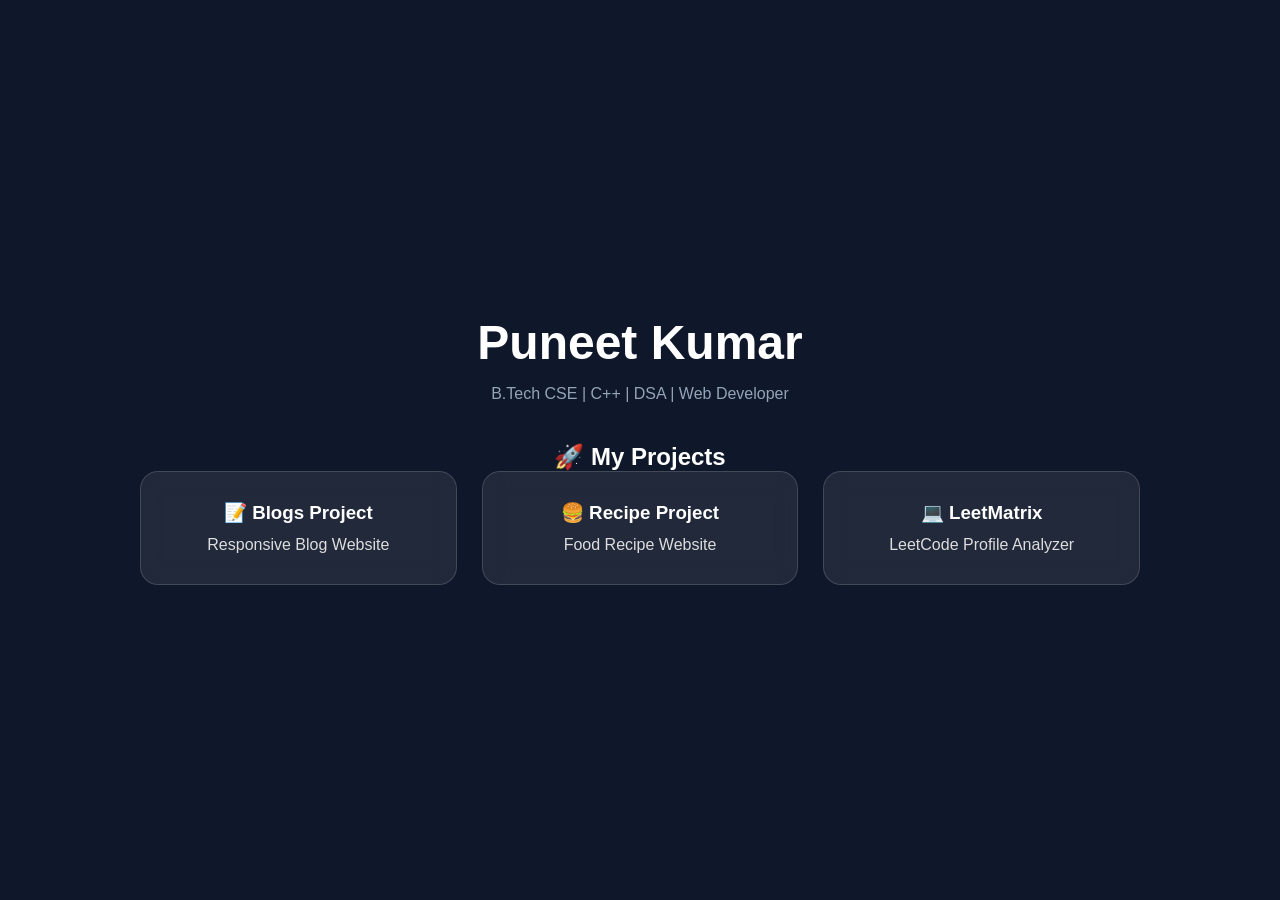
<file: index.html>
<!DOCTYPE html>
<html lang="en">
<head>
    <meta charset="UTF-8">
    <meta name="viewport" content="width=device-width, initial-scale=1.0">
    <title>Puneet Kumar | Portfolio</title>
    <link rel="stylesheet" href="style.css">
</head>
<body>

<div class="container">

    <h1>Puneet Kumar</h1>
    <p>B.Tech CSE | C++ | DSA | Web Developer</p>

    <h2>🚀 My Projects</h2>

    <div class="projects">

        <a href="Blogs_Project/" class="card">
            <h3>📝 Blogs Project</h3>
            <p>Responsive Blog Website</p>
        </a>

        <a href="Recipe_Project/" class="card">
            <h3>🍔 Recipe Project</h3>
            <p>Food Recipe Website</p>
        </a>

        <a href="leetmatrix/" class="card">
            <h3>💻 LeetMatrix</h3>
            <p>LeetCode Profile Analyzer</p>
        </a>

    </div>

</div>

</body>
</html>
</file>
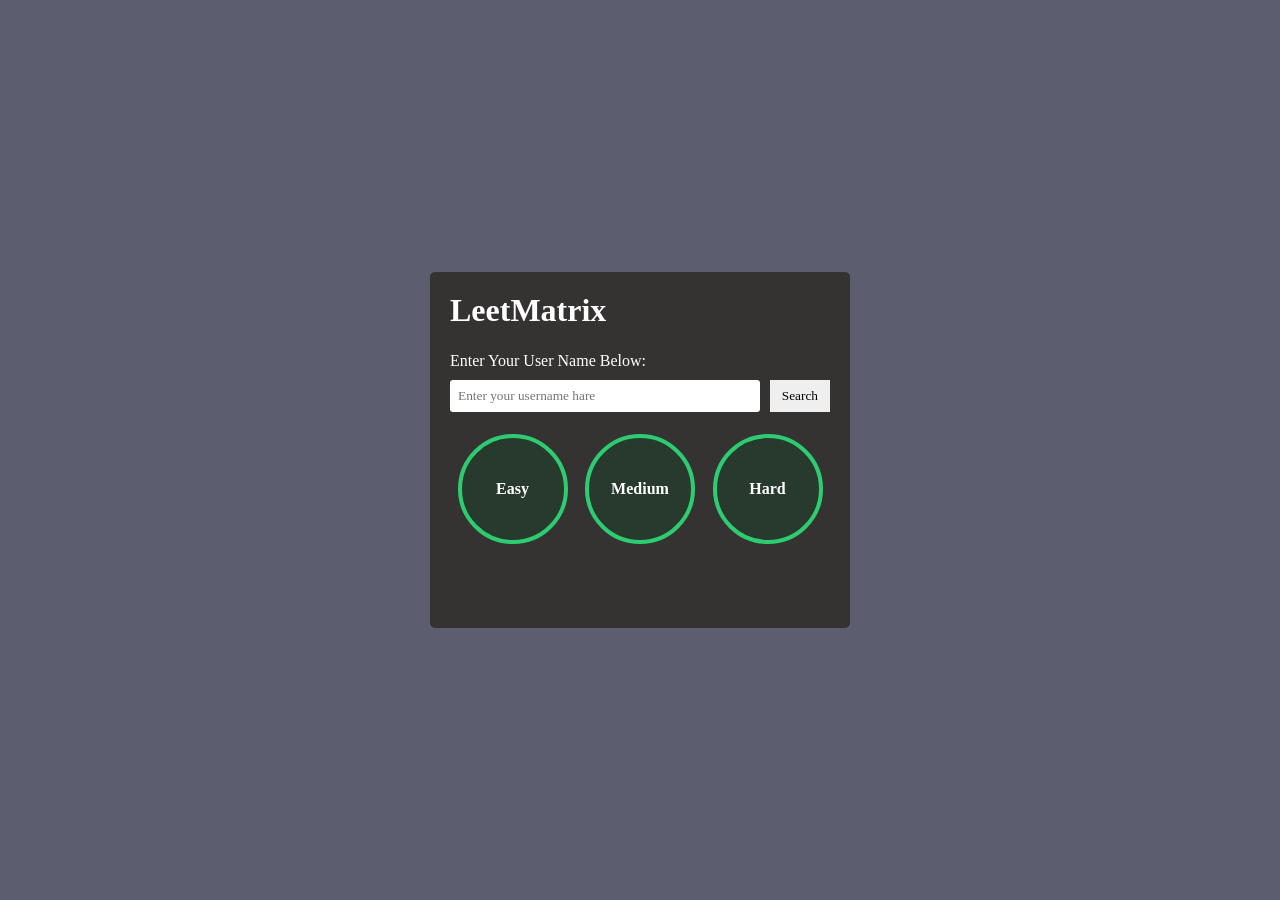
<file: leetmatrix/index.html>
<!DOCTYPE html>
<html lang="en">
<head>
    <meta charset="UTF-8">
    <meta name="viewport" content="width=device-width, initial-scale=1.0">
    <title>LeetMatrix</title>
    <link rel="stylesheet" href="style.css">
</head>
<body>
    <div class="container">
        <h1>LeetMatrix</h1>

        <div class="user-container">
            <p>Enter Your User Name Below:</p>
            <div class="user-input-container">
                <input type="text" placeholder="Enter your username hare" id="user-input">
                <button id="search-btn">Search</button>
            </div>
        </div>

        <div class="stats-container">
            <div class="progress">
                <div class="progress-item circle">
                    <div class="easy-progress">
                        <span id="easy-label"></span>
                        <p>Easy</p>
                    </div>
                </div>

                <div class="progress-item circle">
                    <div class="medium-progress">
                        <span id="medium-label"></span>
                        <p>Medium</p>
                    </div>
                </div>

                <div class="progress-item circle">
                    <div class="hard-progress">
                        <span id="hard-label"></span>
                        <p>Hard</p>
                    </div>
                </div>

            </div>

            <div class="stats-cards ">

            </div>

        </div>

    </div>

    <script src="script.js"></script>
</body>
</html>
</file>
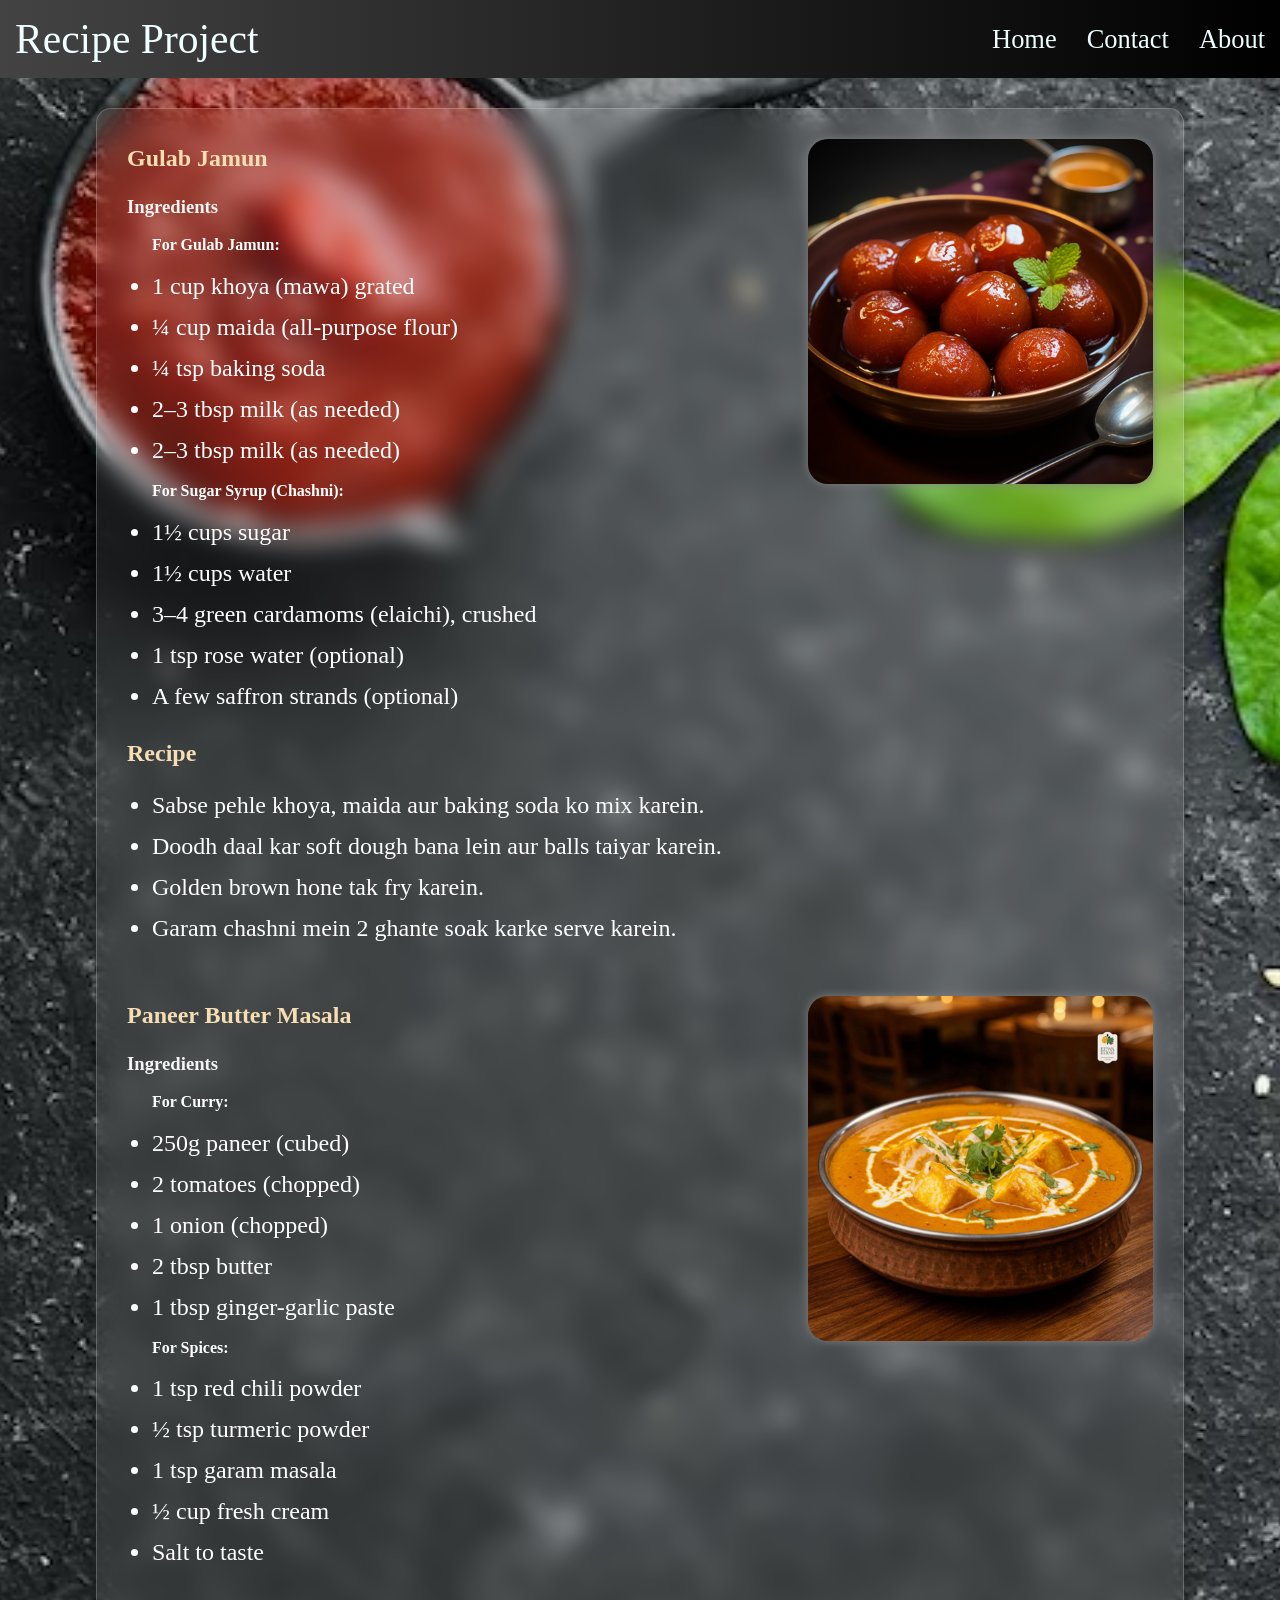
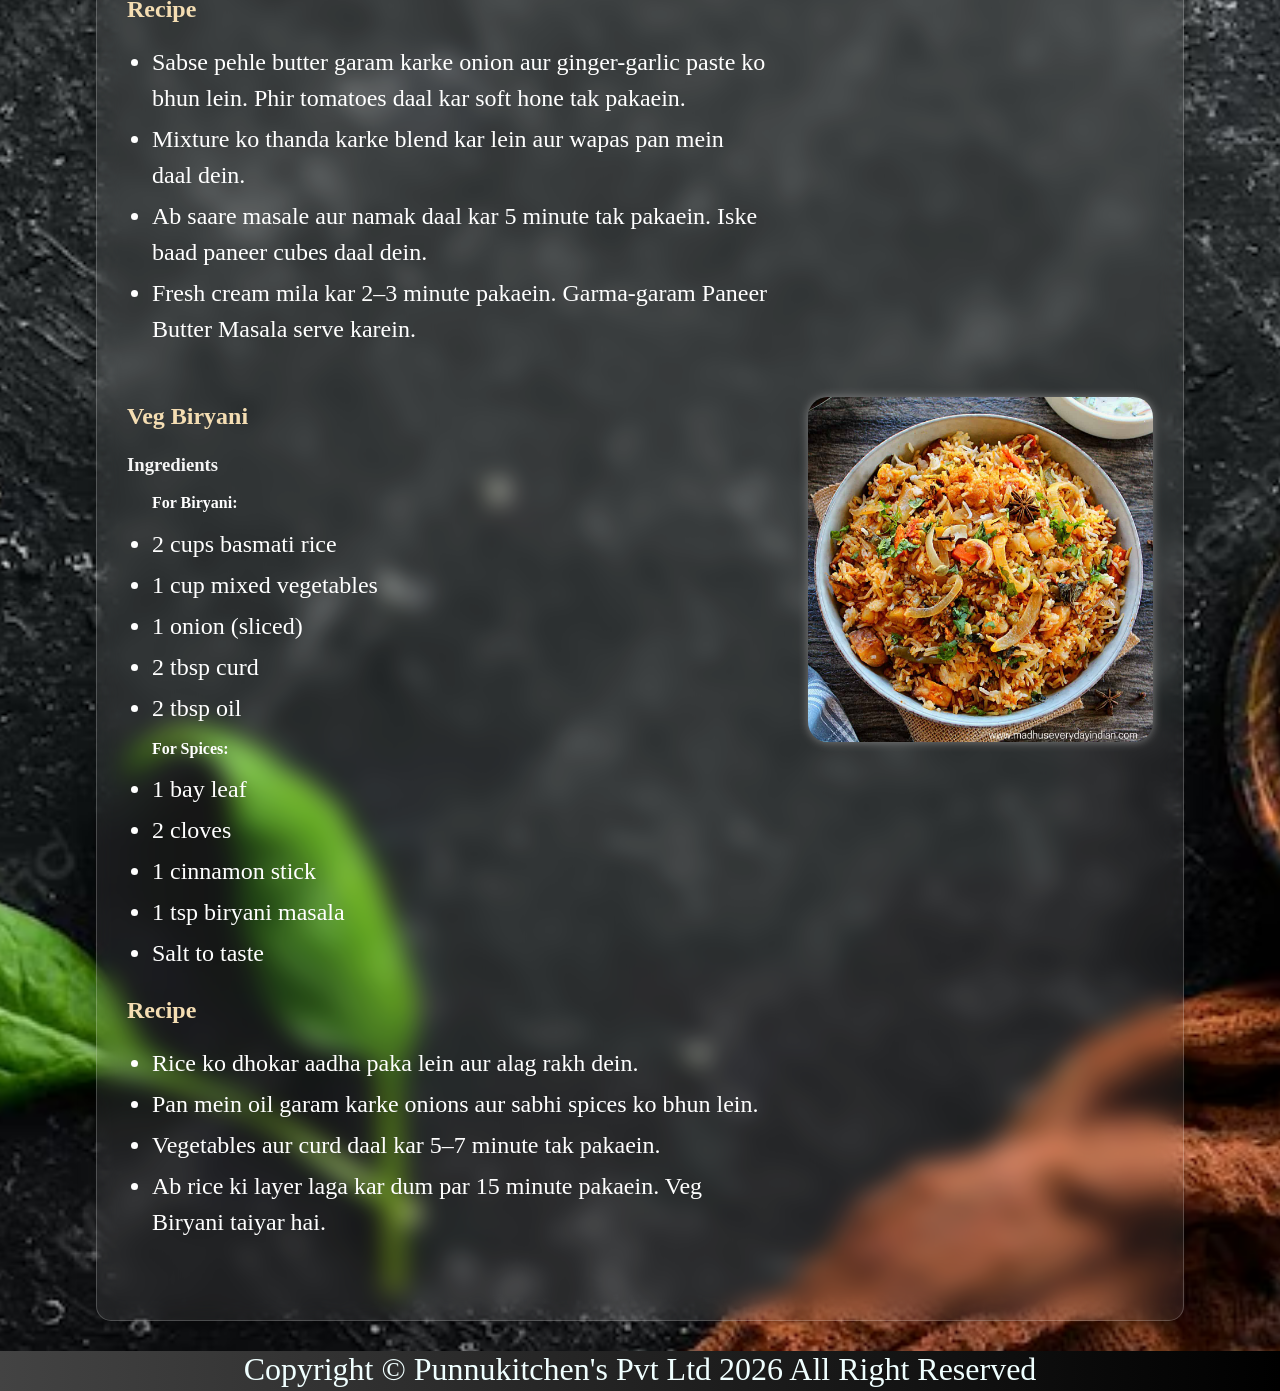
<file: Recipe_Project/Index.html>
<!DOCTYPE html>
<html lang="en">
<head>
    <meta charset="UTF-8">
    <meta name="viewport" content="width=device-width, initial-scale=1.0">
    <title>Recipe Project</title>
    <link rel="stylesheet" href="style.css">
</head>
<body>
    <div class="container">
        <header>
            <div class="navcontainer">
          <nav>
            <ul id="navlist">
                <li>
                    <p id="navlogo">Recipe Project</p>
                </li>
                <li>
                    <div id="itemFlex">
                      <a href="#" >Home</a>
                      <a href="#" >Contact</a>
                      <a href="#" >About</a>

                    </div>
                </li>
            </ul>
          </nav>  
        </div>
        </header>

        <main><div class="contentBox">
            <!-- item1 -->
             <section>
                <div class="item">
                    <div class="leftBox">
                        <!-- heading -->
                         <h2>Gulab Jamun</h2>
                         <div>
                         <h3>Ingredients</h3>
                         <ul>
                            <h4>For Gulab Jamun:</h4>

                            <li>1 cup khoya (mawa) grated</li>
                            <li>¼ cup maida (all-purpose flour)</li>
                            <li>¼ tsp baking soda</li>
                            <li>2–3 tbsp milk (as needed)</li>
                            <li>2–3 tbsp milk (as needed)</li>

                            <h4>For Sugar Syrup (Chashni):</h4>

                            <li>1½ cups sugar</li>
                            <li>1½ cups water</li>
                            <li>3–4 green cardamoms (elaichi), crushed</li>
                            <li>1 tsp rose water (optional)</li>
                            <li>A few saffron strands (optional)</li>
                         </ul>
                    </div>

                    <div>
                        <h2>Recipe</h2>
                        <ul>
                            <li>Sabse pehle khoya, maida aur baking soda ko mix karein.</li>
                            <li>Doodh daal kar soft dough bana lein aur balls taiyar karein.</li>
                            <li>Golden brown hone tak fry karein.</li>
                            <li>Garam chashni mein 2 ghante soak karke serve karein.</li>
                        </ul>
                    </div>

                    </div>
                    <div class="rightBox">
                        <img src="image/julab_jamun.jpg" alt="Julab Jamun">
                    </div>
                </div>

                <div class="item">
    <div class="leftBox">
        <!-- heading -->
        <h2>Paneer Butter Masala</h2>

        <div>
            <h3>Ingredients</h3>
            <ul>
                <h4>For Curry:</h4>

                <li>250g paneer (cubed)</li>
                <li>2 tomatoes (chopped)</li>
                <li>1 onion (chopped)</li>
                <li>2 tbsp butter</li>
                <li>1 tbsp ginger-garlic paste</li>

                <h4>For Spices:</h4>

                <li>1 tsp red chili powder</li>
                <li>½ tsp turmeric powder</li>
                <li>1 tsp garam masala</li>
                <li>½ cup fresh cream</li>
                <li>Salt to taste</li>
            </ul>
        </div>

        <div>
            <h2>Recipe</h2>
            <ul>
                <li>Sabse pehle butter garam karke onion aur ginger-garlic paste ko bhun lein. Phir tomatoes daal kar soft hone tak pakaein.</li>
                <li>Mixture ko thanda karke blend kar lein aur wapas pan mein daal dein.</li>
                <li>Ab saare masale aur namak daal kar 5 minute tak pakaein. Iske baad paneer cubes daal dein.</li>
                <li>Fresh cream mila kar 2–3 minute pakaein. Garma-garam Paneer Butter Masala serve karein.</li>
            </ul>
        </div>

    </div>

    <div class="rightBox">
        <img src="image/paneer-butter-masala.jpg" alt="Paneer Butter Masala">
    </div>
</div>


<div class="item">
    <div class="leftBox">
        <!-- heading -->
        <h2>Veg Biryani</h2>

        <div>
            <h3>Ingredients</h3>
            <ul>
                <h4>For Biryani:</h4>

                <li>2 cups basmati rice</li>
                <li>1 cup mixed vegetables</li>
                <li>1 onion (sliced)</li>
                <li>2 tbsp curd</li>
                <li>2 tbsp oil</li>

                <h4>For Spices:</h4>

                <li>1 bay leaf</li>
                <li>2 cloves</li>
                <li>1 cinnamon stick</li>
                <li>1 tsp biryani masala</li>
                <li>Salt to taste</li>
            </ul>
        </div>

        <div>
            <h2>Recipe</h2>
            <ul>
                <li>Rice ko dhokar aadha paka lein aur alag rakh dein.</li>
                <li>Pan mein oil garam karke onions aur sabhi spices ko bhun lein.</li>
                <li>Vegetables aur curd daal kar 5–7 minute tak pakaein.</li>
                <li>Ab rice ki layer laga kar dum par 15 minute pakaein. Veg Biryani taiyar hai.</li>
            </ul>
        </div>

    </div>

    <div class="rightBox">
        <img src="image/vegetable-biryani.jpg" alt="Veg Biryani">
    </div>
</div>
             </section>
        </div>
    </main>
        
        <footer>
        <div class="footerbox">
            <p>
                Copyright &copy; Punnukitchen's Pvt Ltd 2026 All Right Reserved
            </p>
        </div>
        </footer>
    </div>
</body>
</html>
</file>
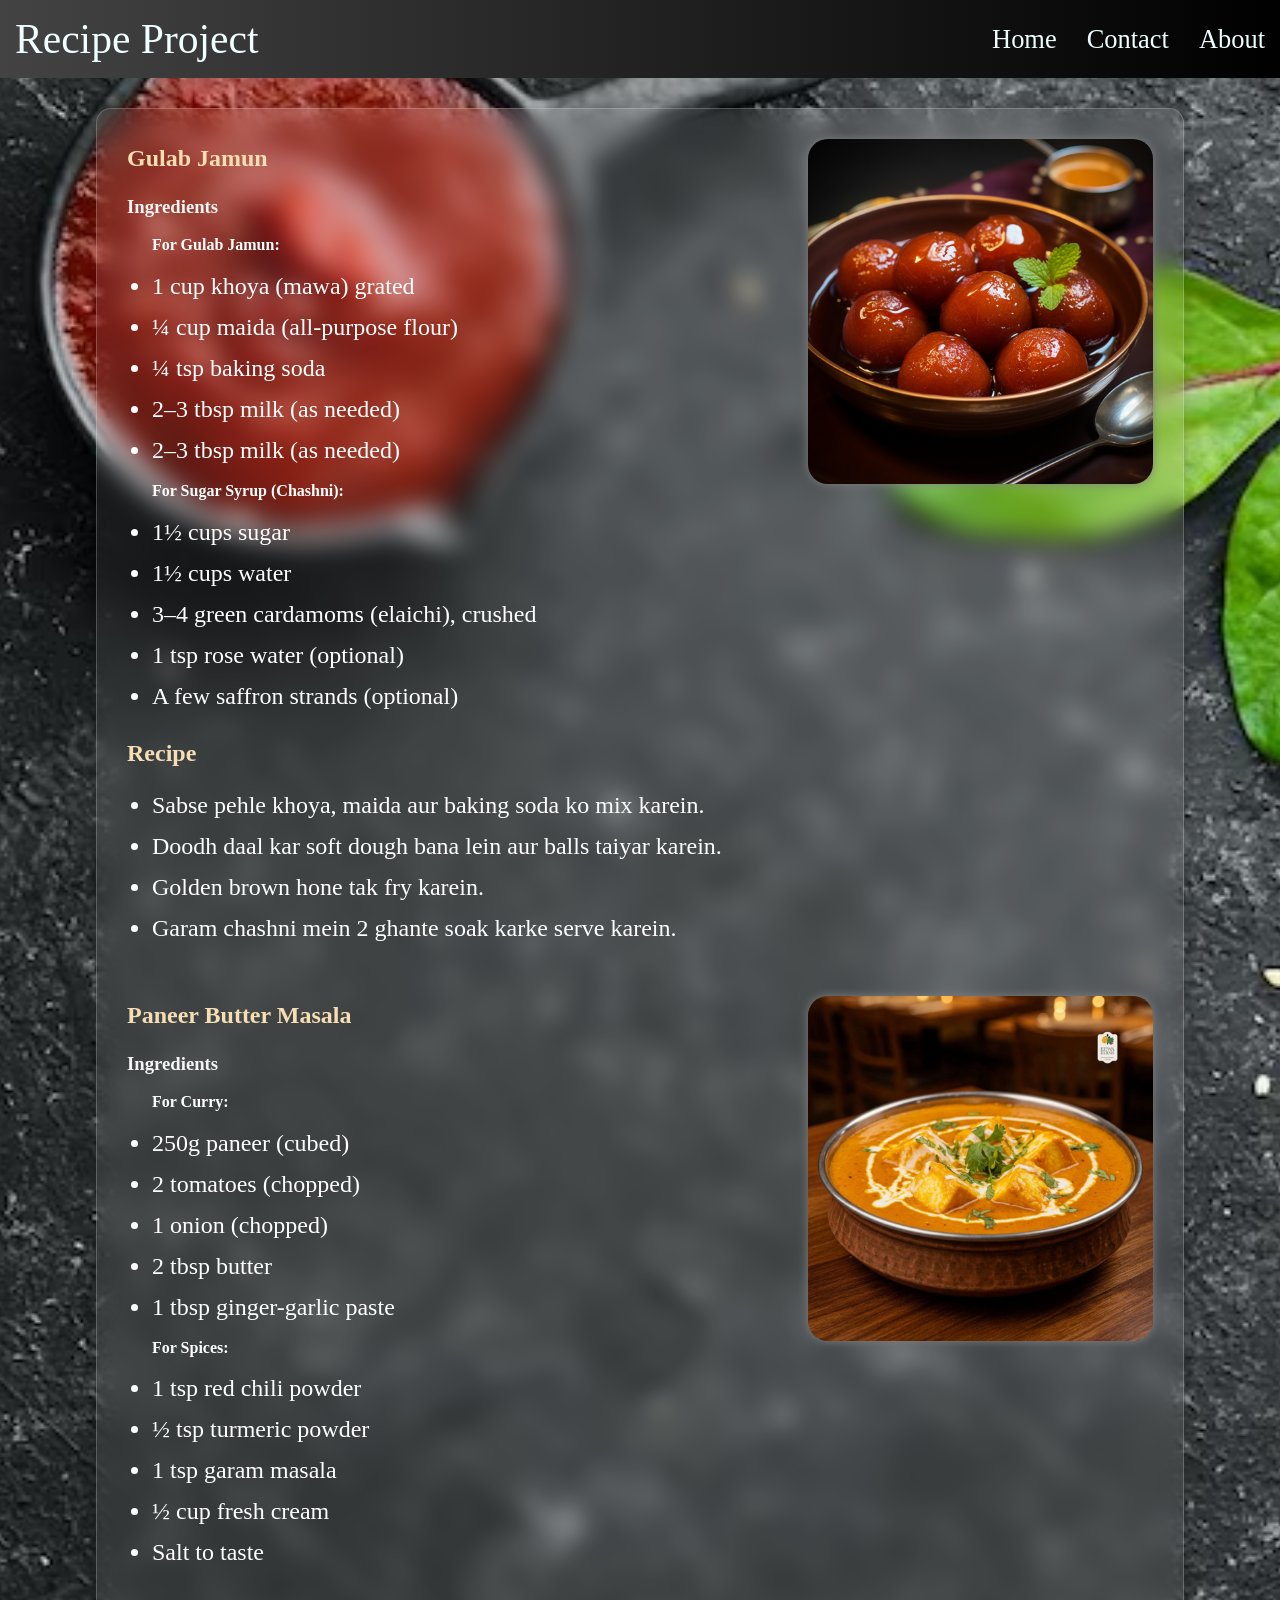
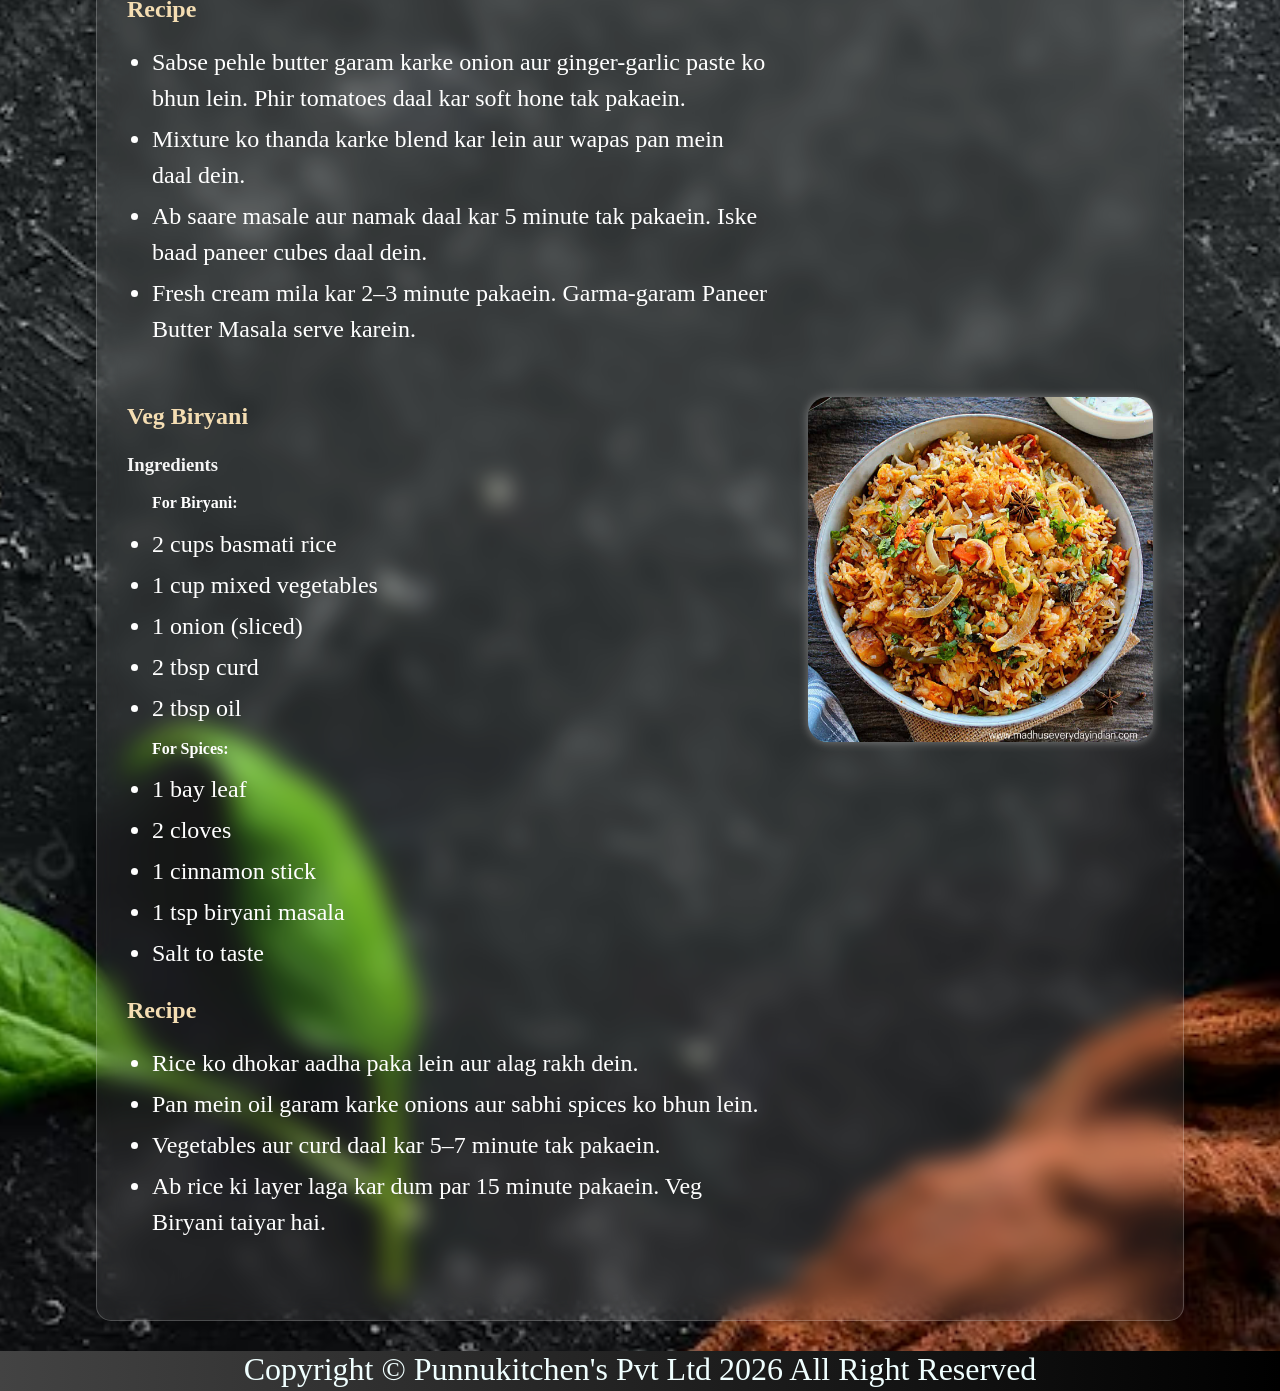
<file: Recipe_Project/index.html>
<!DOCTYPE html>
<html lang="en">
<head>
    <meta charset="UTF-8">
    <meta name="viewport" content="width=device-width, initial-scale=1.0">
    <title>Recipe Project</title>
    <link rel="stylesheet" href="style.css">
</head>
<body>
    <div class="container">
        <header>
            <div class="navcontainer">
          <nav>
            <ul id="navlist">
                <li>
                    <p id="navlogo">Recipe Project</p>
                </li>
                <li>
                    <div id="itemFlex">
                      <a href="#" >Home</a>
                      <a href="#" >Contact</a>
                      <a href="#" >About</a>

                    </div>
                </li>
            </ul>
          </nav>  
        </div>
        </header>

        <main><div class="contentBox">
            <!-- item1 -->
             <section>
                <div class="item">
                    <div class="leftBox">
                        <!-- heading -->
                         <h2>Gulab Jamun</h2>
                         <div>
                         <h3>Ingredients</h3>
                         <ul>
                            <h4>For Gulab Jamun:</h4>

                            <li>1 cup khoya (mawa) grated</li>
                            <li>¼ cup maida (all-purpose flour)</li>
                            <li>¼ tsp baking soda</li>
                            <li>2–3 tbsp milk (as needed)</li>
                            <li>2–3 tbsp milk (as needed)</li>

                            <h4>For Sugar Syrup (Chashni):</h4>

                            <li>1½ cups sugar</li>
                            <li>1½ cups water</li>
                            <li>3–4 green cardamoms (elaichi), crushed</li>
                            <li>1 tsp rose water (optional)</li>
                            <li>A few saffron strands (optional)</li>
                         </ul>
                    </div>

                    <div>
                        <h2>Recipe</h2>
                        <ul>
                            <li>Sabse pehle khoya, maida aur baking soda ko mix karein.</li>
                            <li>Doodh daal kar soft dough bana lein aur balls taiyar karein.</li>
                            <li>Golden brown hone tak fry karein.</li>
                            <li>Garam chashni mein 2 ghante soak karke serve karein.</li>
                        </ul>
                    </div>

                    </div>
                    <div class="rightBox">
                        <img src="image/julab_jamun.jpg" alt="Julab Jamun">
                    </div>
                </div>

                <div class="item">
    <div class="leftBox">
        <!-- heading -->
        <h2>Paneer Butter Masala</h2>

        <div>
            <h3>Ingredients</h3>
            <ul>
                <h4>For Curry:</h4>

                <li>250g paneer (cubed)</li>
                <li>2 tomatoes (chopped)</li>
                <li>1 onion (chopped)</li>
                <li>2 tbsp butter</li>
                <li>1 tbsp ginger-garlic paste</li>

                <h4>For Spices:</h4>

                <li>1 tsp red chili powder</li>
                <li>½ tsp turmeric powder</li>
                <li>1 tsp garam masala</li>
                <li>½ cup fresh cream</li>
                <li>Salt to taste</li>
            </ul>
        </div>

        <div>
            <h2>Recipe</h2>
            <ul>
                <li>Sabse pehle butter garam karke onion aur ginger-garlic paste ko bhun lein. Phir tomatoes daal kar soft hone tak pakaein.</li>
                <li>Mixture ko thanda karke blend kar lein aur wapas pan mein daal dein.</li>
                <li>Ab saare masale aur namak daal kar 5 minute tak pakaein. Iske baad paneer cubes daal dein.</li>
                <li>Fresh cream mila kar 2–3 minute pakaein. Garma-garam Paneer Butter Masala serve karein.</li>
            </ul>
        </div>

    </div>

    <div class="rightBox">
        <img src="image/paneer-butter-masala.jpg" alt="Paneer Butter Masala">
    </div>
</div>


<div class="item">
    <div class="leftBox">
        <!-- heading -->
        <h2>Veg Biryani</h2>

        <div>
            <h3>Ingredients</h3>
            <ul>
                <h4>For Biryani:</h4>

                <li>2 cups basmati rice</li>
                <li>1 cup mixed vegetables</li>
                <li>1 onion (sliced)</li>
                <li>2 tbsp curd</li>
                <li>2 tbsp oil</li>

                <h4>For Spices:</h4>

                <li>1 bay leaf</li>
                <li>2 cloves</li>
                <li>1 cinnamon stick</li>
                <li>1 tsp biryani masala</li>
                <li>Salt to taste</li>
            </ul>
        </div>

        <div>
            <h2>Recipe</h2>
            <ul>
                <li>Rice ko dhokar aadha paka lein aur alag rakh dein.</li>
                <li>Pan mein oil garam karke onions aur sabhi spices ko bhun lein.</li>
                <li>Vegetables aur curd daal kar 5–7 minute tak pakaein.</li>
                <li>Ab rice ki layer laga kar dum par 15 minute pakaein. Veg Biryani taiyar hai.</li>
            </ul>
        </div>

    </div>

    <div class="rightBox">
        <img src="image/vegetable-biryani.jpg" alt="Veg Biryani">
    </div>
</div>
             </section>
        </div>
    </main>
        
        <footer>
        <div class="footerbox">
            <p>
                Copyright &copy; Punnukitchen's Pvt Ltd 2026 All Right Reserved
            </p>
        </div>
        </footer>
    </div>
</body>
</html>
</file>
<file: style.css>
*{
    margin:0;
    padding:0;
    box-sizing:border-box;
    font-family:Arial,Helvetica,sans-serif;
}

body{
    background:#0f172a;
    color:white;
    display:flex;
    justify-content:center;
    align-items:center;
    min-height:100vh;
}

.container{
    width:90%;
    max-width:1000px;
    text-align:center;
}

h1{
    font-size:3rem;
}

p{
    color:#94a3b8;
    margin:15px 0 40px;
}

.projects{
    display:grid;
    grid-template-columns:repeat(auto-fit,minmax(250px,1fr));
    gap:25px;
}

.card{
    text-decoration:none;
    color:white;
    background:rgba(255,255,255,.08);
    padding:30px;
    border-radius:18px;
    transition:.3s;
    backdrop-filter:blur(12px);
    border:1px solid rgba(255,255,255,.15);
}

.card:hover{
    transform:translateY(-10px);
    background:#2563eb;
    box-shadow:0 15px 30px rgba(37,99,235,.4);
}

.card h3{
    margin-bottom:12px;
}

.card p{
    color:#ddd;
    margin:0;
}
</file>
<file: leetmatrix/style.css>
*{

    margin: 0;
    padding: 0;
    box-sizing: border-box;
    font-family:'Times New Roman', Times, serif;
}

body{
    background:#5d5d70;
    color: white;
    height: 100vh;
    display: flex;
    justify-content: center;
    align-items: center;
}

.container{
    display: flex;
    flex-direction: column;
    gap:1.4rem;
    background:#353232;
    padding: 20px;
    border-radius: 5px;
    width: 90%;
    max-width: 420px;
}

h1{
    font-size: 2rem;

}

.user-container{
    display: flex;
    flex-direction: column;
    gap: 10px;
}

.user-input-container{
    display: flex;
    gap: 10px;
}

#user-input{
    flex: 1;
    padding: 8px;
    border-radius: 3px;
    border: none;
}

#search-btn{
    padding:8px 12px;
    border:none;
    cursor:pointer;
}

.circle{
    width: 110px;
    height: 110px;
    border-radius: 50%;
    border: 4px solid #2ecc71;
    position: relative;
    display: flex;
    align-items: center;
    justify-content: center;
    font-size: 1rem;
    color: white;
    font-weight: 700;
    flex-direction: column;
    background: conic-gradient(#299f5d var(--progress-degree,0%), #283a2e 0%);
}

.circle span{
    position: relative;
    z-index:2;
}

.progress{
    display: flex;
    flex-direction: row;
    justify-content: space-evenly;
    flex-wrap: wrap;
    gap: 10px;
}

.stats-cards{
    margin-top: 2rem;
    margin-bottom: 2rem;
    display: flex;
    flex-wrap: wrap;
    gap: 10px;
    justify-content: space-evenly;
}

h4{
    font-size: 1rem;
}

.card{
    background-color: rgb(230, 146, 44);
    width: 40%;
    max-width: 290px;
    padding: 10px;
    border-radius: 10px;
    font-size: 1rem;
    min-height: 4rem;
}
</file>
<file: Recipe_Project/style.css>
#navlist{
  list-style: none; 
}

*{
    margin:0;
    padding: 0;
    box-sizing: border-box;
}

body{
    overflow-x: hidden;
    font-size: 18px;
}

.container{
    min-height:100vh;
    width:100%;
    display: flex;
    flex-direction: column;
    background-image: url("image/BGimage.avif");
    background-size: cover;      /* poori screen cover */
    background-position: center; /* center me rakhe */
    background-repeat: no-repeat;/* repeat na ho */
}

main{
    flex: 1;
}

.navcontainer{
 width:100%;
 background-image: linear-gradient(to right, #434343 0%, black 100%);
 min-height: 30px;
 display: flex;
 justify-content: center;
 align-items: center;
 position: relative;
}

nav{
    width:100%;
    overflow-x: hidden;
}

#navlogo{
    font-size: 1.1cm;
    color: azure;
}

a{
    text-decoration: none;
     color:azure;
}


#navlist{
    width:100%;
    padding: 15px;
    /* margin-left:20px;
    margin-right: 20px; */
    list-style: none;
    font-size: 0.7cm;
    display: flex;
    justify-content: space-between;
    align-items: center;
}

#itemFlex{
    display:flex;
    gap:30px;
}

.footerbox{
    background-image: linear-gradient(to right, #434343 0%, black 100%);
    color: azure;
    width:100%;
    text-align: center;
    min-height: 40px;
}

.footerbox p{
    color: azure;
    font-size: 2rem;
}

.contentBox{
    width: 85%;
    margin: 30px auto;
    display: flex;
    flex-direction: column;
    gap: 50px;
    padding: 30px;
    box-shadow: 0px 0px 20px rgba(0,0,0,0.2);
    background:rgba(255,255,255,.08);
    backdrop-filter:blur(12px);
    border:1px solid rgba(255,255,255,.2);
    border-radius: 15px;
}

.item{
    display: flex;
    justify-content: space-between;
    align-items: flex-start;
    gap: 40px;
    margin-bottom: 30px;
}

.leftBox{
    width: 65%;
    flex-direction: column;
    gap: 20px;
    font-size: 1rem;
    line-height: 1.6;
}

.rightBox{
    width: 35%;
    display: flex;
    justify-content: center;
}

.rightBox img{
    width: 100%;
    max-width: 400px;
    height: auto;
    border-radius: 20px;
    box-shadow: 0px 0px 10px gray;
}

.leftBox h2{
    margin-bottom: 15px;
    color: wheat;
}

.leftBox h3{
    margin: 10px 0;
    color: whitesmoke;
}

.leftBox ul{
    padding-left: 25px;
    margin-bottom: 20px;
    color: white;
}

.leftBox li{
    margin: 5px 0;
    line-height: 1.5;
    font-size: 1.5rem;
}

.leftBox h4{
    margin-top: 10px;
    margin-bottom: 10px;
    color: white;
}

.rightBox img{
    transition: all 0.3s ease;
}

.rightBox img:hover{
    transform: scale(1.02);
}
</file>
